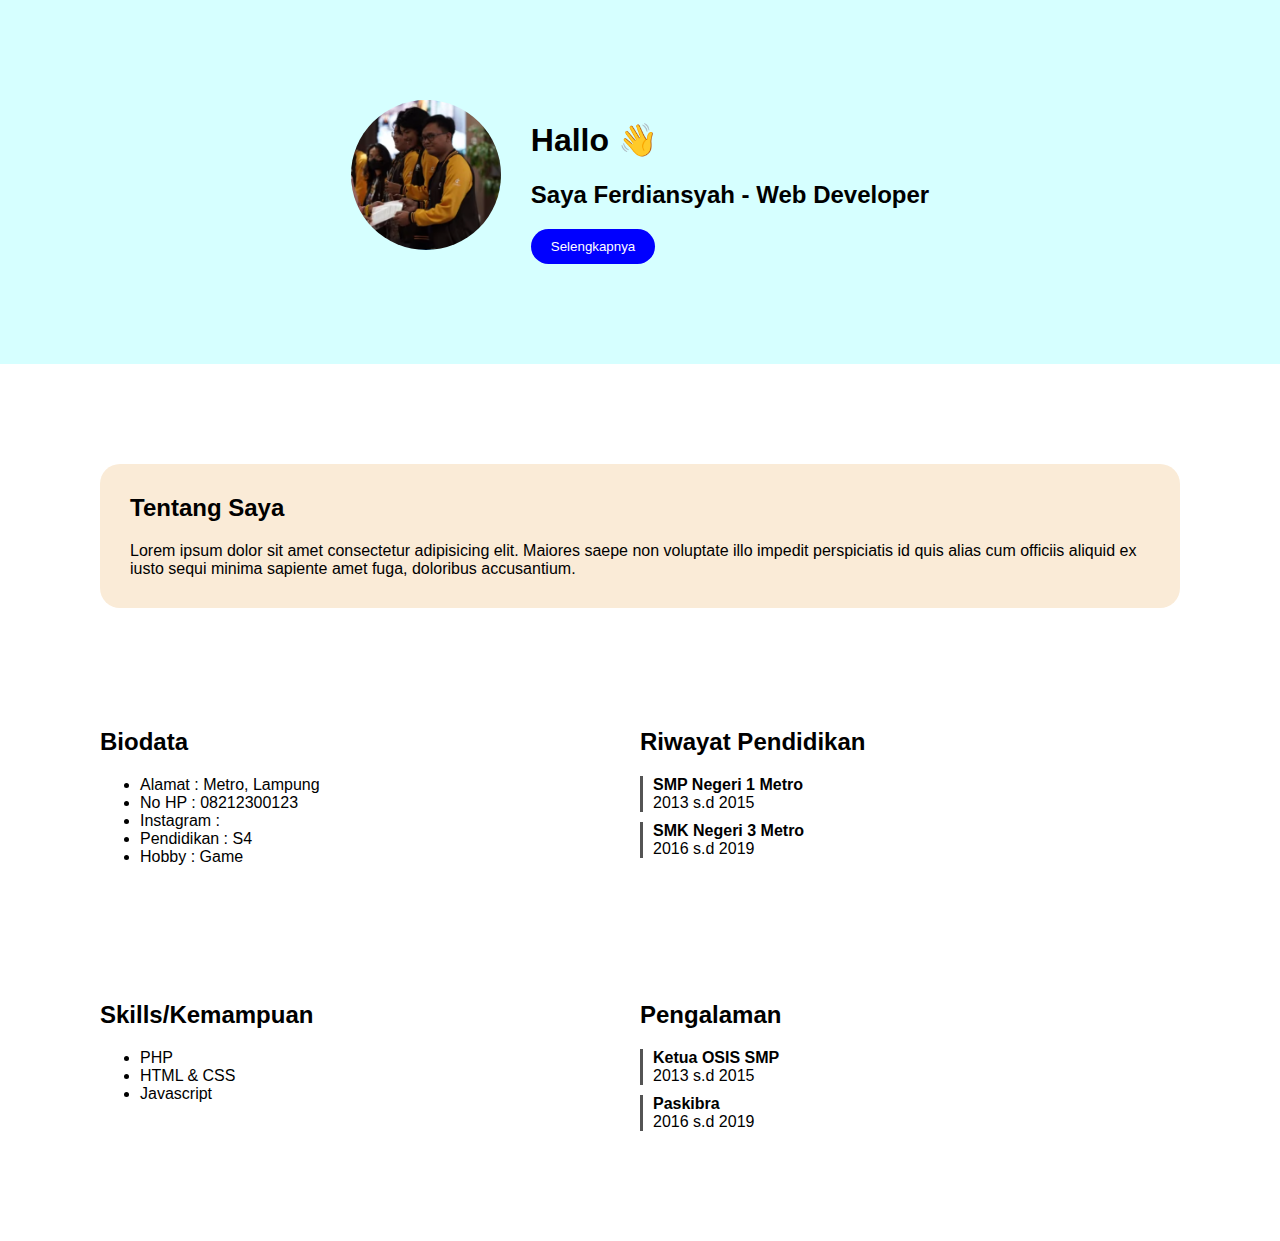
<file: index.html>
<!DOCTYPE html>
<html lang="en">
<head>
    <meta charset="UTF-8">
    <meta name="viewport" content="width=device-width, initial-scale=1.0">
    <title>Hello - My name is Rovera</title>
    <link rel="stylesheet" href="assets/css/style.css">
</head>
<body>

    <div class="hero">
        <div class="hero-picture">
            <img src="assets/img/profile.png" alt="">
        </div>
        <div class="hero-desc">
            <h1>Hallo 👋</h1>
            <h2>Saya Ferdiansyah - Web Developer</h2>
            <button>Selengkapnya</button>
        </div>
    </div>

    <div class="about">
        <h2>Tentang Saya</h2>
        <p>Lorem ipsum dolor sit amet consectetur adipisicing elit. Maiores saepe non voluptate illo impedit perspiciatis id quis alias cum officiis aliquid ex iusto sequi minima sapiente amet fuga, doloribus accusantium.</p>
    </div>

    <div class="data-portofolio">
        <div class="data-diri">
            <h2>Biodata</h2>
            <ul>
                <li>Alamat : Metro, Lampung</li>
                <li>No HP : 08212300123</li>
                <li>Instagram : </li>
                <li>Pendidikan : S4</li>
                <li>Hobby : Game</li>
            </ul>
        </div>
        <div class="riwayat-pendidikan">
            <h2>Riwayat Pendidikan</h2>
            <div class="riwayat-pendidikan-data">
                <b>SMP Negeri 1 Metro</b>
                <p>2013 s.d 2015</p>
            </div>
            <div class="riwayat-pendidikan-data">
                <b>SMK Negeri 3 Metro</b>
                <p>2016 s.d 2019</p>
            </div>
        </div>
    </div>
    
    <div class="data-portofolio">
        <div class="data-diri">
            <h2>Skills/Kemampuan</h2>
            <ul>
                <li>PHP</li>
                <li>HTML & CSS</li>
                <li>Javascript</li>
            </ul>
        </div>
        <div class="riwayat-pendidikan">
            <h2>Pengalaman</h2>
            <div class="riwayat-pendidikan-data">
                <b>Ketua OSIS SMP</b>
                <p>2013 s.d 2015</p>
            </div>
            <div class="riwayat-pendidikan-data">
                <b>Paskibra</b>
                <p>2016 s.d 2019</p>
            </div>
        </div>
    </div>
    
</body>

</html>
</file>
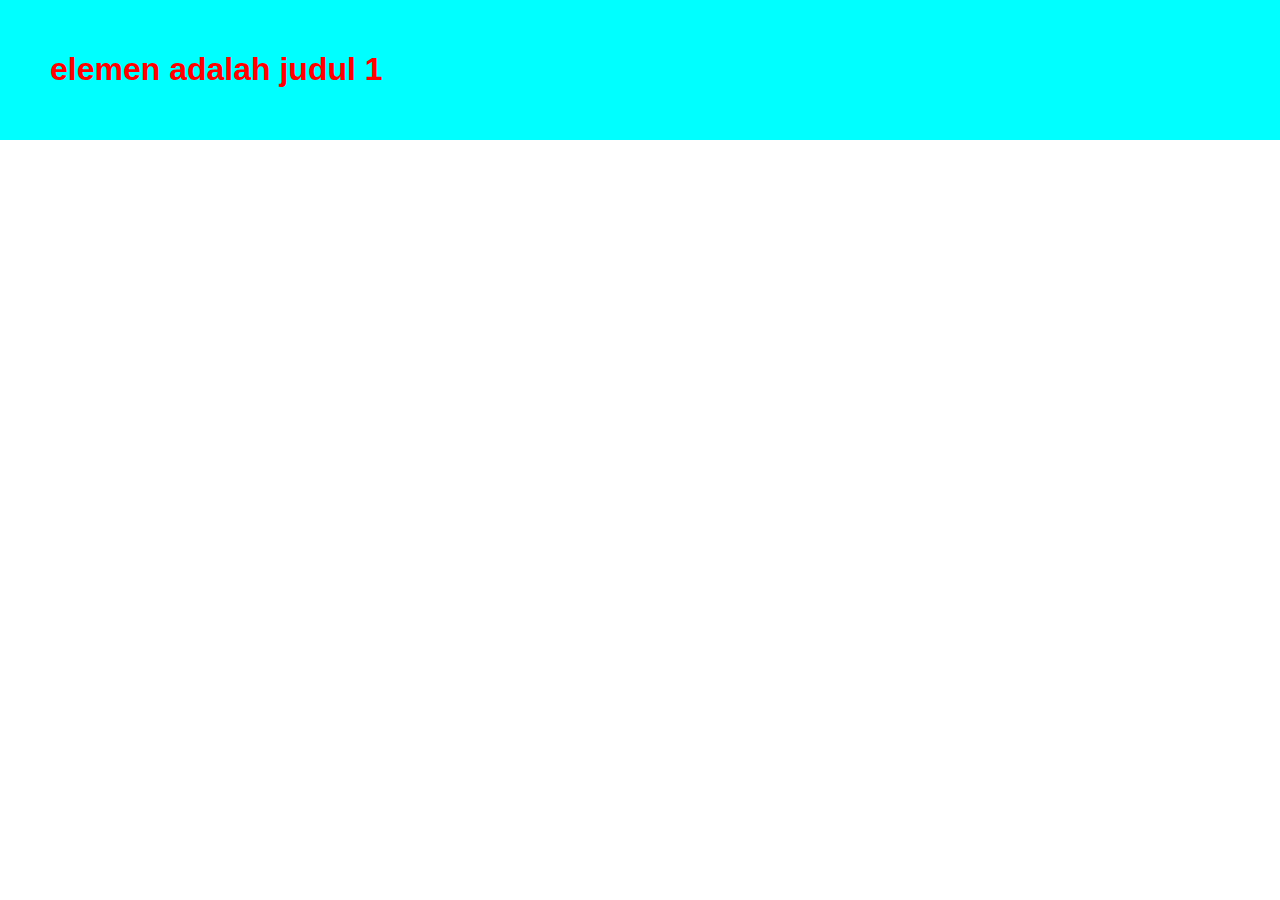
<file: belajar.html>
<!DOCTYPE html>
<html lang="en">
<head>
    <meta charset="UTF-8">
    <meta name="viewport" content="width=device-width, initial-scale=1.0">
    <title>Document</title>
    <style>
        .bg-green {
            background-color: rgb(255, 92, 92);
        }
    </style>
    <link rel="stylesheet" href="assets/css/style.css">

</head>
<body>

    <div class="header bg-green" style="color: red; background-color: aqua;">
        <h1>elemen adalah judul 1</h1>
    </div>
    
</body>
</html>
</file>
<file: assets/css/style.css>
.header {
    padding: 30px 50px;
}

.bg-green {
    background-color: rgb(92, 255, 92);
}

body {
    font-family: 'Segoe UI', Tahoma, Geneva, Verdana, sans-serif;
    margin: 0;
}

.hero {
    display: flex;
    gap: 30px; /* untuk jarak antar element */
    padding: 100px 150px;
    justify-content: center;
    background-color: rgb(214, 255, 255);
}

.hero-picture img {
    border-radius: 100%;
    width: 150px;
    height: 150px;
    object-fit: cover;
    object-position: right;
}

.hero-desc button {
    padding: 10px 20px;
    background: blue;
    color: white;
    border-radius: 20px;
    border: none;
}

.about {
    margin: 100px;
    background-color: antiquewhite;
    padding: 30px;
    border-radius: 20px;
}

.about h2 {
    margin-top: 0;
}
.about p {
    margin-bottom: 0;
}

.data-portofolio {
    margin: 100px;
    display: flex;
}
.data-diri {
    width: 50%;
}
.riwayat-pendidikan {
    width: 50%;
}
.riwayat-pendidikan-data {
    border-left: 3px solid #545454;
    padding-left: 10px;
    margin-bottom: 10px;
}
.riwayat-pendidikan-data p {
    margin: 0;
}

/* Untuk responsive di HP */
@media screen and (max-width: 900px) {
    .hero {
        display: block;
        text-align: center;
    }

    .data-portofolio {
        display: block;
        margin: 50px 100px;
    }
    .data-diri {
        margin-bottom: 50px;
    }
    .riwayat-pendidikan {
        margin-bottom: 50px;
    }
}
</file>
